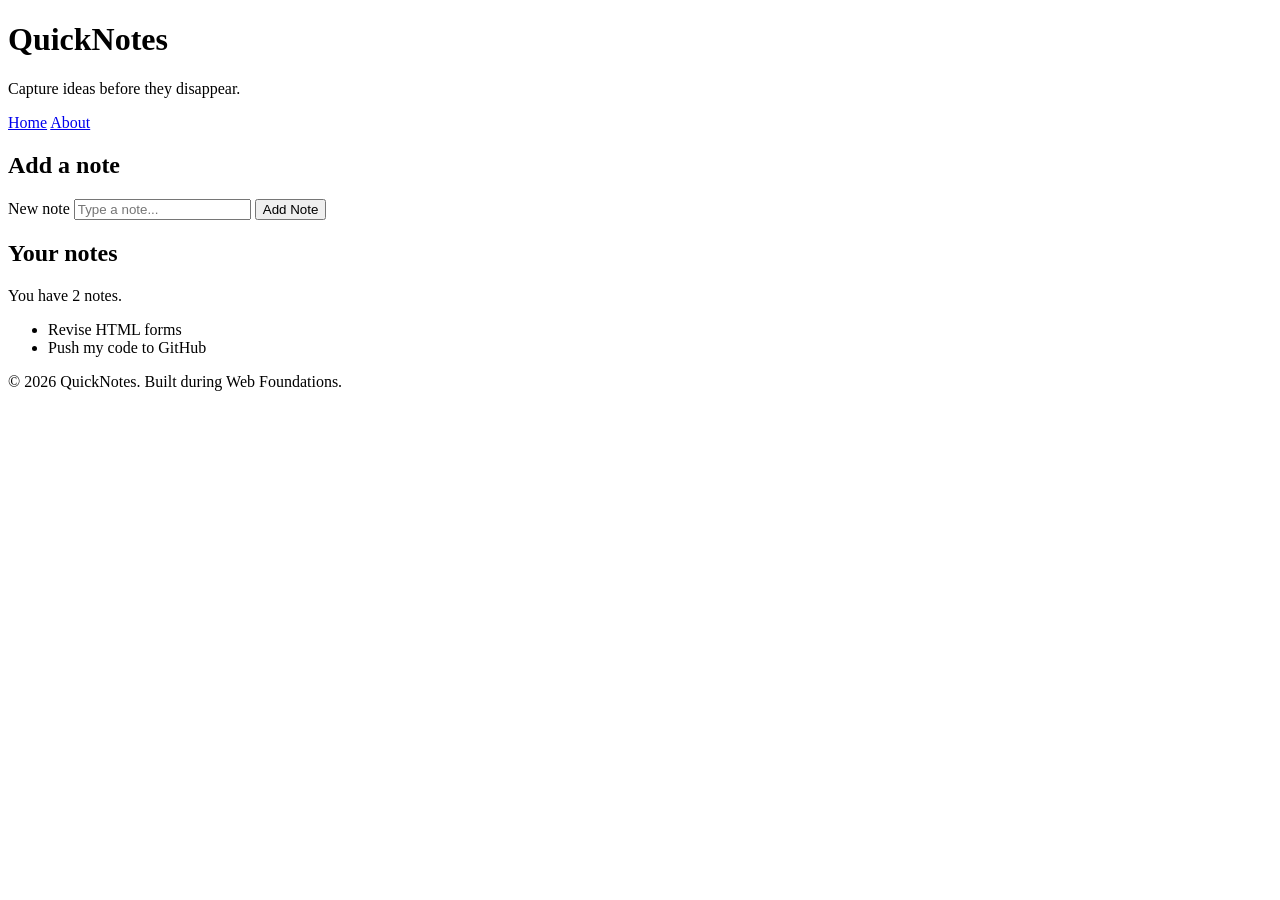
<file: day1/index.html>
<!DOCTYPE html>
<html lang="en">
  <head>
    <meta charset="UTF-8" />
    <meta name="viewport" content="width=device-width, initial-scale=1.0" />
    <title>QuickNotes</title>
  </head>
  <body>
    <header>
      <h1>QuickNotes</h1>
      <p>Capture ideas before they disappear.</p>

      <nav>
        <a href="index.html">Home</a>
        <a href="about.html">About</a>
      </nav>
    </header>

    <main>
      <section>
        <h2>Add a note</h2>
        <form id="note-form">
          <label for="note-input">New note</label>
          <input
            type="text"
            id="note-input"
            placeholder="Type a note..."
          />
          <button type="submit">Add Note</button>
        </form>
      </section>

      <section>
        <h2>Your notes</h2>
        <p id="note-count">You have 2 notes.</p>
        <ul id="notes-list">
          <li>Revise HTML forms</li>
          <li>Push my code to GitHub</li>
        </ul>
      </section>
    </main>

    <footer>
      <p>&copy; 2026 QuickNotes. Built during Web Foundations.</p>
    </footer>
  </body>
</html>
</file>
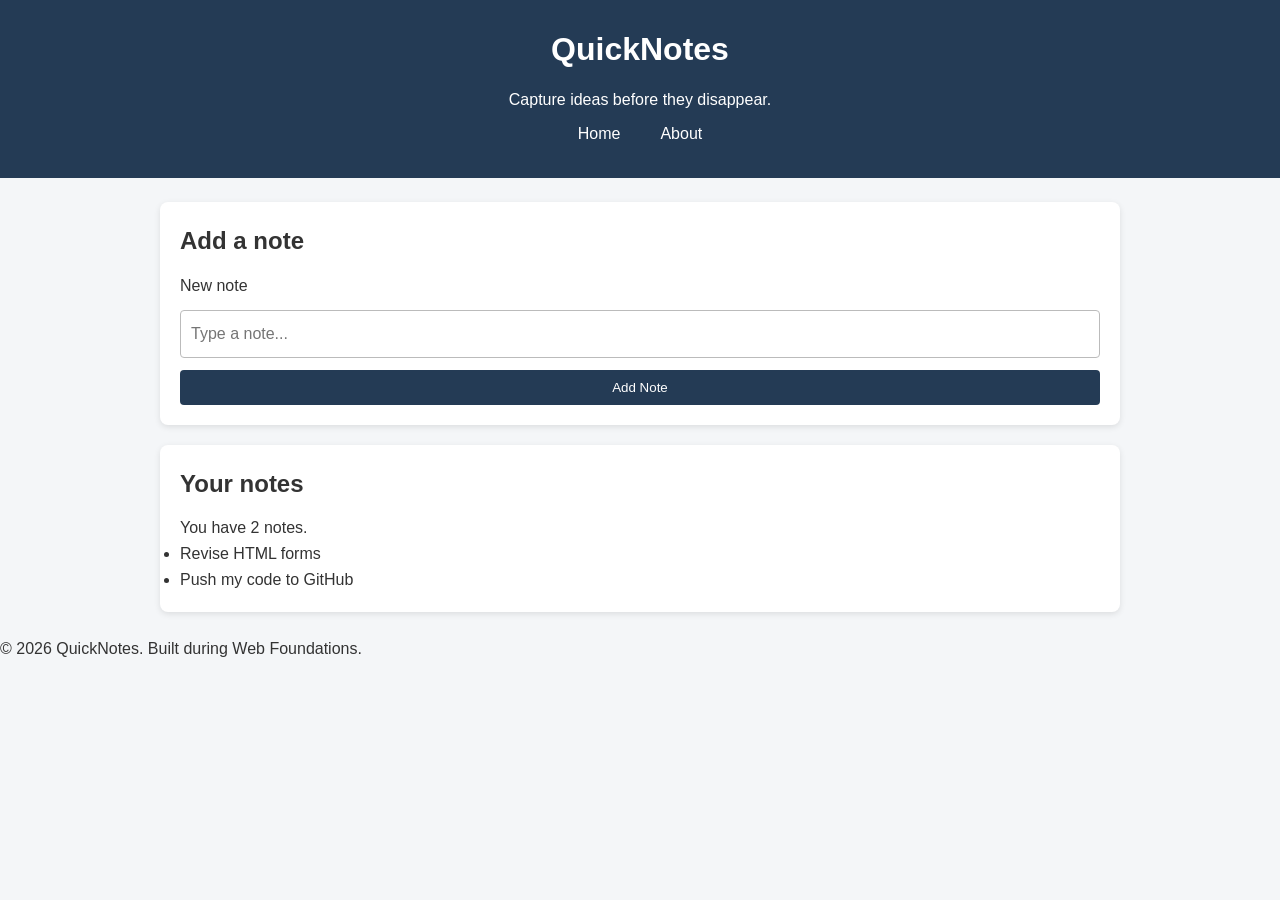
<file: day2/index.html>
<!doctype html>
<html lang="en">
  <head>
    <meta charset="UTF-8" />
    <meta name="viewport" content="width=device-width, initial-scale=1.0" />
    <title>QuickNotes</title>
    <link rel="stylesheet" href="style.css" />
  </head>
  <body>
    <header>
      <h1>QuickNotes</h1>
      <p>Capture ideas before they disappear.</p>

      <nav>
        <a href="index.html">Home</a>
        <a href="about.html">About</a>
      </nav>
    </header>

    <main>
      <section>
        <h2>Add a note</h2>
        <form id="note-form">
          <label for="note-input">New note</label>
          <input type="text" id="note-input" placeholder="Type a note..." />
          <button type="submit">Add Note</button>
        </form>
      </section>

      <section>
        <h2>Your notes</h2>
        <p id="note-count">You have 2 notes.</p>
        <ul id="notes-list">
          <li>Revise HTML forms</li>
          <li>Push my code to GitHub</li>
        </ul>
      </section>
    </main>

    <footer>
      <p>&copy; 2026 QuickNotes. Built during Web Foundations.</p>
    </footer>
  </body>
</html>
</file>
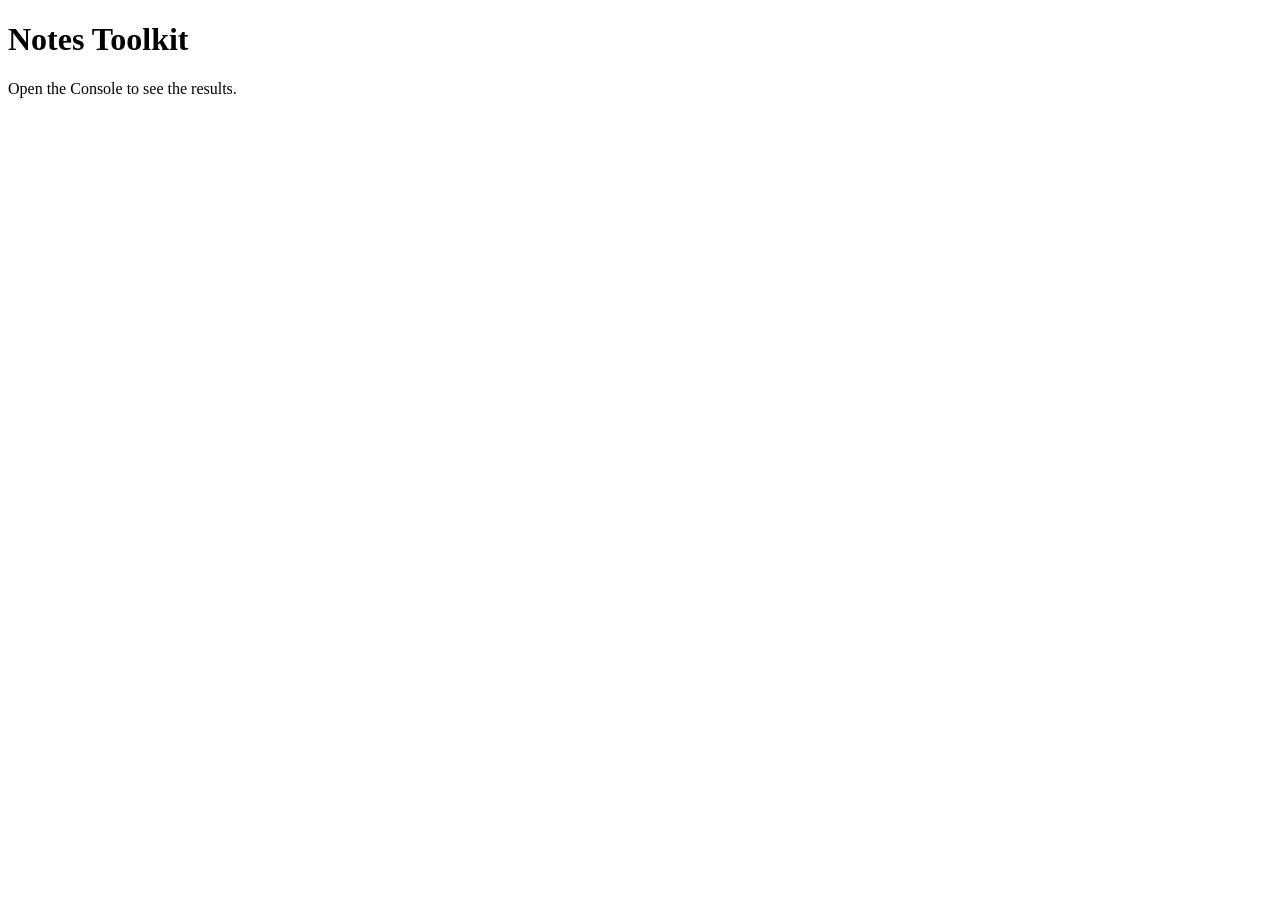
<file: day3/index.html>
<!doctype html>
<html lang="en">
  <head>
    <meta charset="UTF-8" />
    <meta name="viewport" content="width=device-width, initial-scale=1.0" />
    <title>Notes Toolkit</title>
    <script src="script.js" defer></script>
  </head>
  <body>
    <h1>Notes Toolkit</h1>
    <p>Open the Console to see the results.</p>
  </body>
</html>
</file>
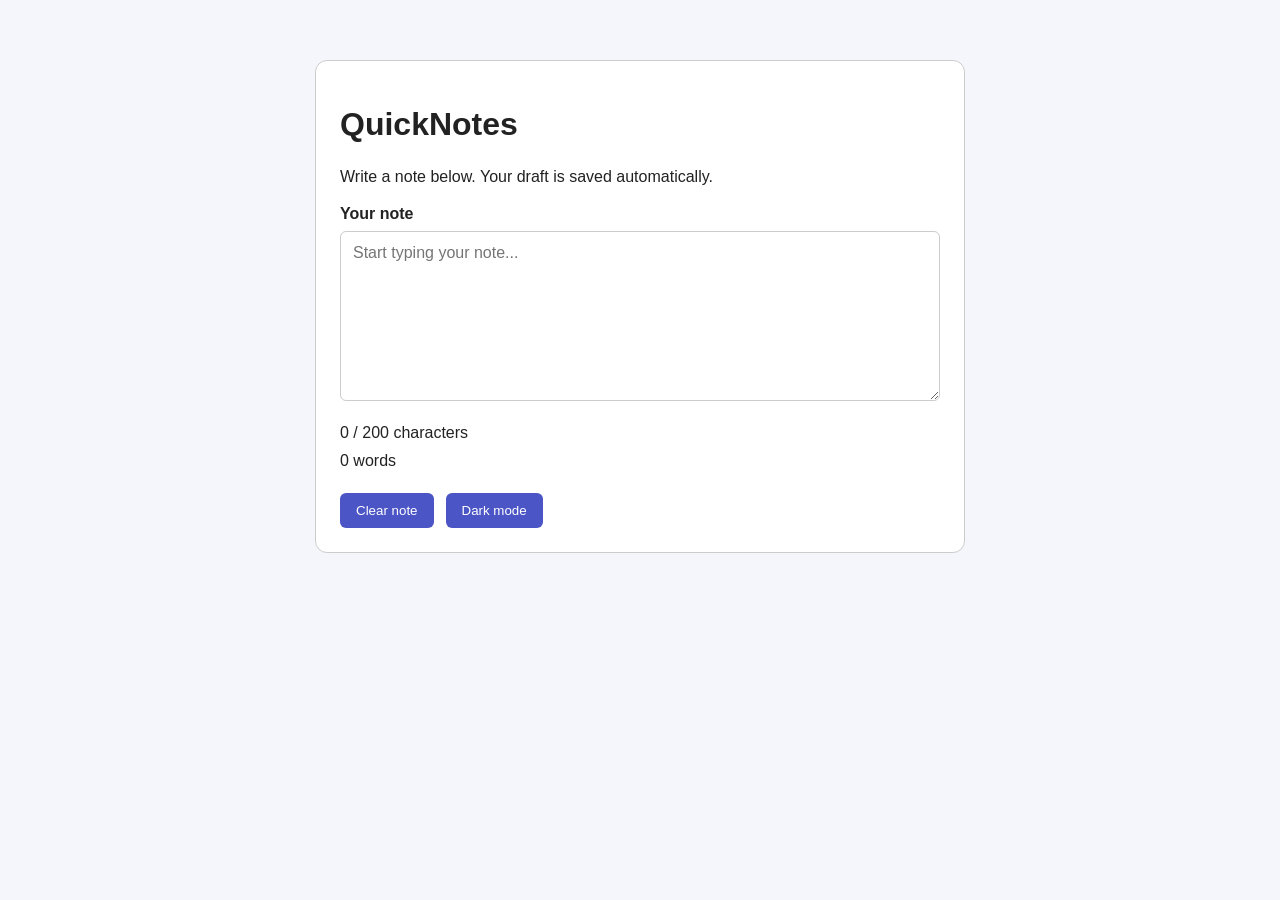
<file: day4/index.html>
<!doctype html>
<html lang="en">
  <head>
    <meta charset="UTF-8" />
    <meta name="viewport" content="width=device-width, initial-scale=1.0" />
    <title>Day 4 - Notes Toolkit</title>
    <link rel="stylesheet" href="style.css" />
    <script src="script.js" defer></script>
  </head>
  <body>
    <main class="container">
      <h1>QuickNotes</h1>
      <p>Write a note below. Your draft is saved automatically.</p>

      <label for="note-text">Your note</label>
      <textarea
        id="note-text"
        rows="8"
        maxlength="1000"
        placeholder="Start typing your note..."
      ></textarea>

      <p id="char-count">0 / 200 characters</p>
      <p id="word-count">0 words</p>

      <div class="buttons">
        <button id="clear-btn" type="button">Clear note</button>
        <button id="theme-toggle" type="button">Dark mode</button>
      </div>
    </main>
  </body>
</html>
</file>
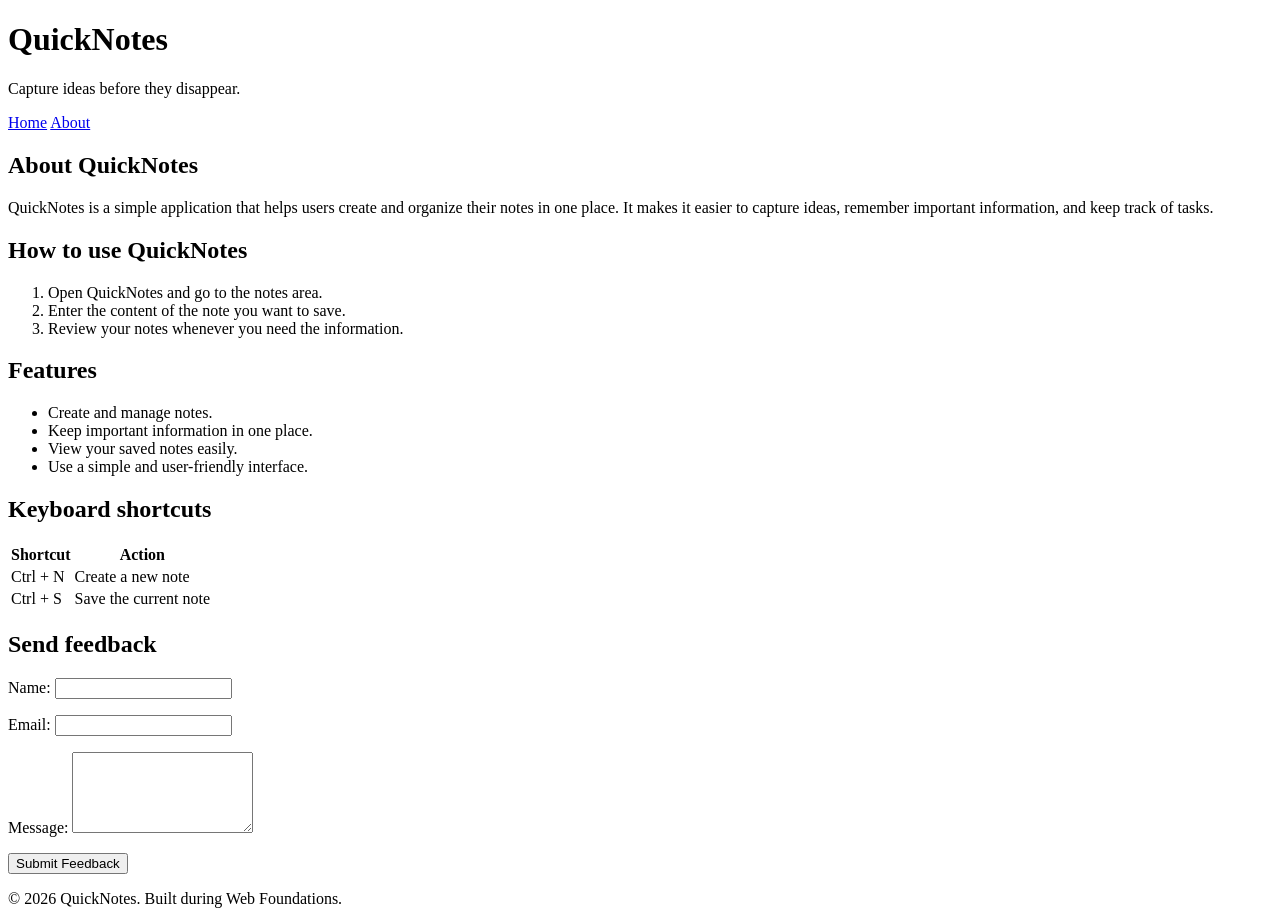
<file: about.html>
<!DOCTYPE html>
<html lang="en">
  <head>
    <meta charset="UTF-8" />
    <meta name="viewport" content="width=device-width, initial-scale=1.0" />
    <title>About QuickNotes</title>
  </head>
  <body>
    <header>
      <h1>QuickNotes</h1>
      <p>Capture ideas before they disappear.</p>

      <nav>
        <a href="index.html">Home</a>
        <a href="about.html">About</a>
      </nav>
    </header>

    <main>
      <h2>About QuickNotes</h2>

      <p>
        QuickNotes is a simple application that helps users create and organize
        their notes in one place. It makes it easier to capture ideas, remember
        important information, and keep track of tasks.
      </p>

      <section>
        <h2>How to use QuickNotes</h2>
        <ol>
          <li>Open QuickNotes and go to the notes area.</li>
          <li>Enter the content of the note you want to save.</li>
          <li>Review your notes whenever you need the information.</li>
        </ol>
      </section>

      <section>
        <h2>Features</h2>
        <ul>
          <li>Create and manage notes.</li>
          <li>Keep important information in one place.</li>
          <li>View your saved notes easily.</li>
          <li>Use a simple and user-friendly interface.</li>
        </ul>
      </section>

      <section>
        <h2>Keyboard shortcuts</h2>
        <table>
          <thead>
            <tr>
              <th scope="col">Shortcut</th>
              <th scope="col">Action</th>
            </tr>
          </thead>
          <tbody>
            <tr>
              <td>Ctrl + N</td>
              <td>Create a new note</td>
            </tr>
            <tr>
              <td>Ctrl + S</td>
              <td>Save the current note</td>
            </tr>
          </tbody>
        </table>
      </section>

      <section>
        <h2>Send feedback</h2>
        <form action="#" method="post">
          <p>
            <label for="name">Name:</label>
            <input type="text" id="name" name="name" required />
          </p>

          <p>
            <label for="email">Email:</label>
            <input type="email" id="email" name="email" required />
          </p>

          <p>
            <label for="message">Message:</label>
            <textarea
              id="message"
              name="message"
              rows="5"
              required
            ></textarea>
          </p>

          <button type="submit">Submit Feedback</button>
        </form>
      </section>
    </main>

    <footer>
      <p>&copy; 2026 QuickNotes. Built during Web Foundations.</p>
    </footer>
  </body>
</html>
</file>
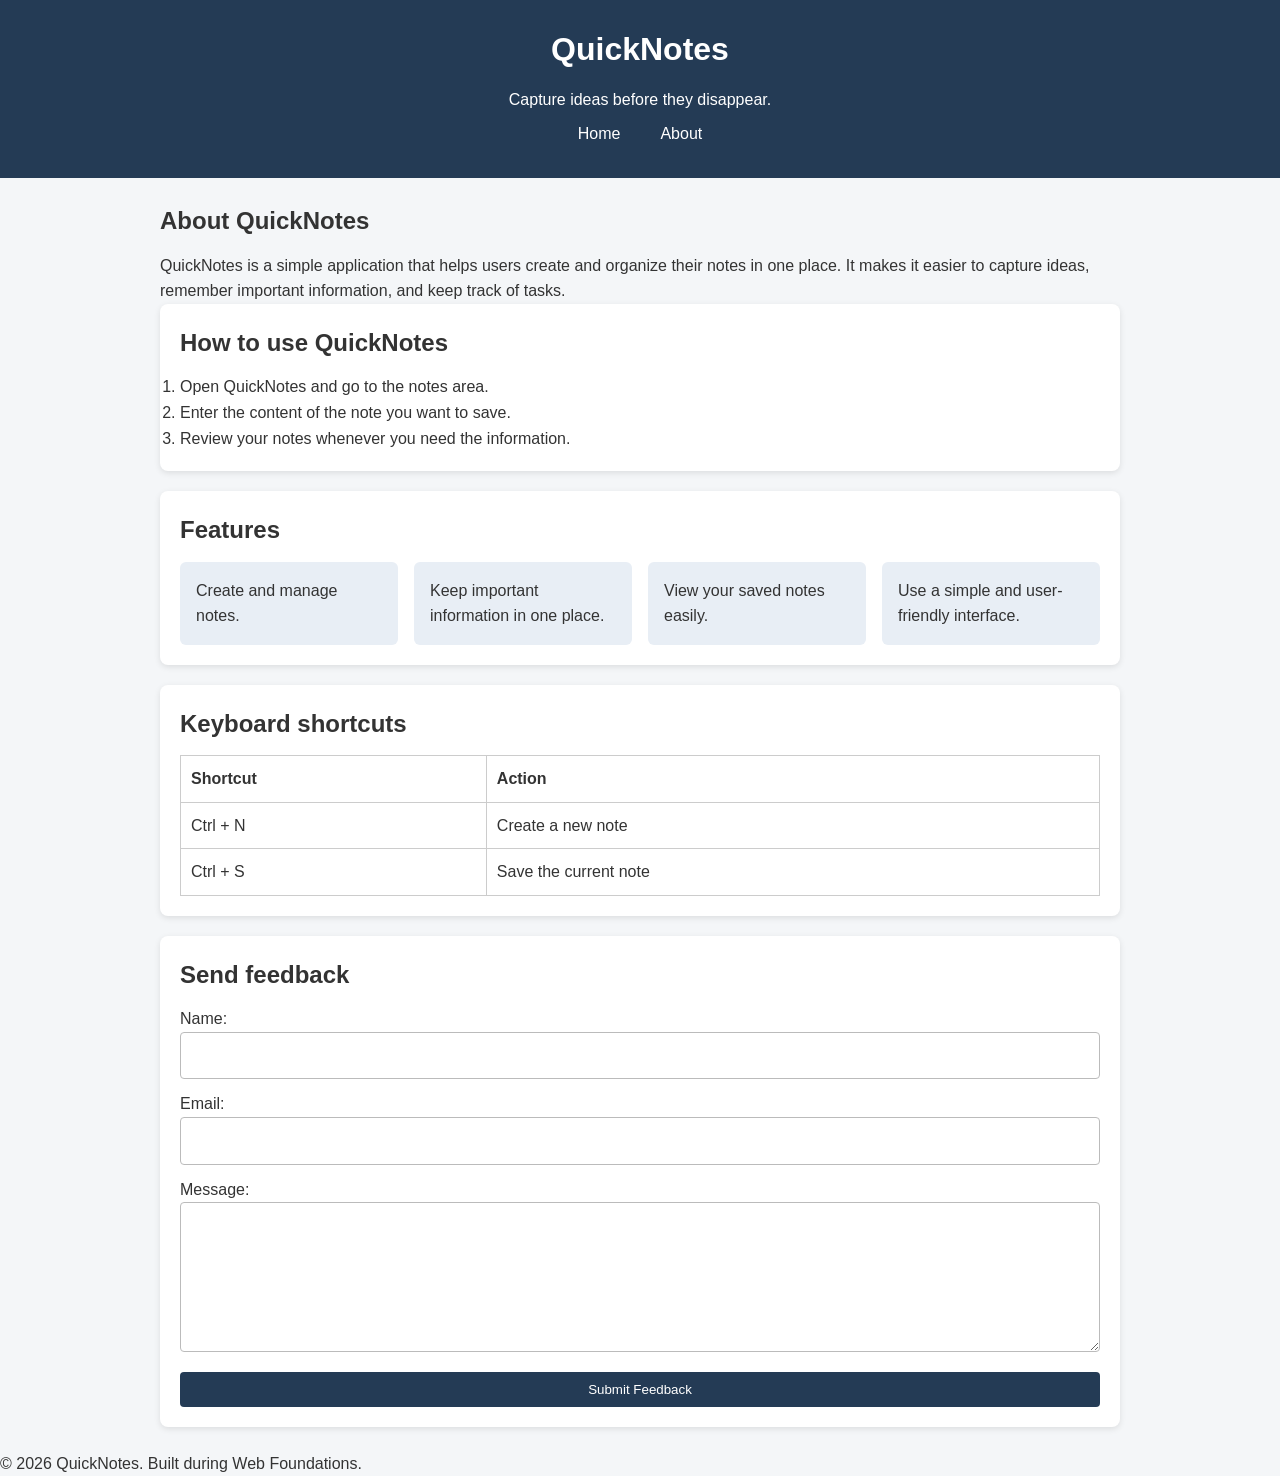
<file: day2/about.html>
<!doctype html>
<html lang="en">
  <head>
    <meta charset="UTF-8" />
    <meta name="viewport" content="width=device-width, initial-scale=1.0" />
    <title>About QuickNotes</title>
    <link rel="stylesheet" href="style.css" />
  </head>
  <body>
    <header>
      <h1>QuickNotes</h1>
      <p>Capture ideas before they disappear.</p>

      <nav>
        <a href="index.html">Home</a>
        <a href="about.html">About</a>
      </nav>
    </header>

    <main>
      <h2>About QuickNotes</h2>

      <p>
        QuickNotes is a simple application that helps users create and organize
        their notes in one place. It makes it easier to capture ideas, remember
        important information, and keep track of tasks.
      </p>

      <section>
        <h2>How to use QuickNotes</h2>
        <ol>
          <li>Open QuickNotes and go to the notes area.</li>
          <li>Enter the content of the note you want to save.</li>
          <li>Review your notes whenever you need the information.</li>
        </ol>
      </section>

      <section>
        <h2>Features</h2>
        <ul class="features">
          <li>Create and manage notes.</li>
          <li>Keep important information in one place.</li>
          <li>View your saved notes easily.</li>
          <li>Use a simple and user-friendly interface.</li>
        </ul>
      </section>

      <section>
        <h2>Keyboard shortcuts</h2>
        <table>
          <thead>
            <tr>
              <th scope="col">Shortcut</th>
              <th scope="col">Action</th>
            </tr>
          </thead>
          <tbody>
            <tr>
              <td>Ctrl + N</td>
              <td>Create a new note</td>
            </tr>
            <tr>
              <td>Ctrl + S</td>
              <td>Save the current note</td>
            </tr>
          </tbody>
        </table>
      </section>

      <section>
        <h2>Send feedback</h2>
        <form action="#" method="post">
          <p>
            <label for="name">Name:</label>
            <input type="text" id="name" name="name" required />
          </p>

          <p>
            <label for="email">Email:</label>
            <input type="email" id="email" name="email" required />
          </p>

          <p>
            <label for="message">Message:</label>
            <textarea id="message" name="message" rows="5" required></textarea>
          </p>

          <button type="submit">Submit Feedback</button>
        </form>
      </section>
    </main>

    <footer>
      <p>&copy; 2026 QuickNotes. Built during Web Foundations.</p>
    </footer>
  </body>
</html>
</file>
<file: day2/style.css>
/* Reset */
* {
    box-sizing: border-box;
    margin: 0;
    padding: 0;
}

body {
    font-family: Arial, sans-serif;
    line-height: 1.6;
    background-color: #f4f6f8;
    color: #333;
}

/* Header */
header {
    background-color: #243b55;
    color: white;
    text-align: center;
    padding: 24px;
}

header h1 {
    margin-bottom: 12px;
}

/* Navigation */
nav {
    display: flex;
    justify-content: center;
    gap: 16px;
    flex-wrap: wrap;
}

nav a {
    color: white;
    text-decoration: none;
    padding: 8px 12px;
    transition: background-color 0.3s ease;
}

nav a:hover {
    background-color: #486581;
    border-radius: 4px;
}

/* Main content */
main {
    max-width: 1000px;
    margin: 24px auto;
    padding: 0 20px;
}

section {
    background-color: white;
    padding: 20px;
    margin-bottom: 20px;
    border-radius: 8px;
    box-shadow: 0 2px 6px rgba(0, 0, 0, 0.1);
}

h2 {
    margin-bottom: 12px;
}

/* Features grid */
.features {
    display: grid;
    grid-template-columns: repeat(auto-fit, minmax(180px, 1fr));
    gap: 16px;
    list-style: none;
}

.features li {
    background-color: #e8eef5;
    padding: 16px;
    border-radius: 6px;
}

/* Shortcuts table */
table {
    width: 100%;
    border-collapse: collapse;
}

th,
td {
    border: 1px solid #ccc;
    padding: 10px;
    text-align: left;
}

/* Feedback form */
form {
    display: flex;
    flex-direction: column;
    gap: 12px;
}

input,
textarea,
select {
    width: 100%;
    padding: 10px;
    border: 1px solid #bbb;
    border-radius: 4px;
    font: inherit;
}

button {
    background-color: #243b55;
    color: white;
    padding: 10px 16px;
    border: none;
    border-radius: 4px;
    cursor: pointer;
    transition: background-color 0.3s ease;
}

button:hover {
    background-color: #486581;
}

/* Mobile layout */
@media (max-width: 600px) {
    header {
        padding: 16px;
    }

    header h1 {
        font-size: 24px;
    }

    main {
        padding: 0 12px;
    }

    section {
        padding: 16px;
    }
}
</file>
<file: day4/style.css>
:root {
  --background: #f4f6fb;
  --surface: #ffffff;
  --text: #222222;
  --border: #cccccc;
  --button: #4b55c5;
  --button-text: #ffffff;
}

body.dark {
  --background: #181a24;
  --surface: #252838;
  --text: #f2f2f2;
  --border: #555b70;
  --button: #777ff0;
  --button-text: #ffffff;
}

* {
  box-sizing: border-box;
}

body {
  margin: 0;
  padding: 30px 16px;
  background: var(--background);
  color: var(--text);
  font-family: Arial, sans-serif;
  transition: background 0.2s, color 0.2s;
}

.container {
  max-width: 650px;
  margin: 30px auto;
  padding: 24px;
  background: var(--surface);
  border: 1px solid var(--border);
  border-radius: 12px;
}

label {
  display: block;
  margin-bottom: 8px;
  font-weight: bold;
}

textarea {
  width: 100%;
  padding: 12px;
  border: 1px solid var(--border);
  border-radius: 6px;
  background: var(--surface);
  color: var(--text);
  font: inherit;
  resize: vertical;
}

p {
  line-height: 1.5;
}

#char-count {
  margin-bottom: 4px;
}

#word-count {
  margin-top: 4px;
}

.warning {
  color: orange;
}

.over {
  color: red;
  font-weight: bold;
}

.buttons {
  display: flex;
  gap: 12px;
  flex-wrap: wrap;
  margin-top: 20px;
}

button {
  padding: 10px 16px;
  border: none;
  border-radius: 6px;
  background: var(--button);
  color: var(--button-text);
  cursor: pointer;
}

button:hover {
  opacity: 0.85;
}
</file>
